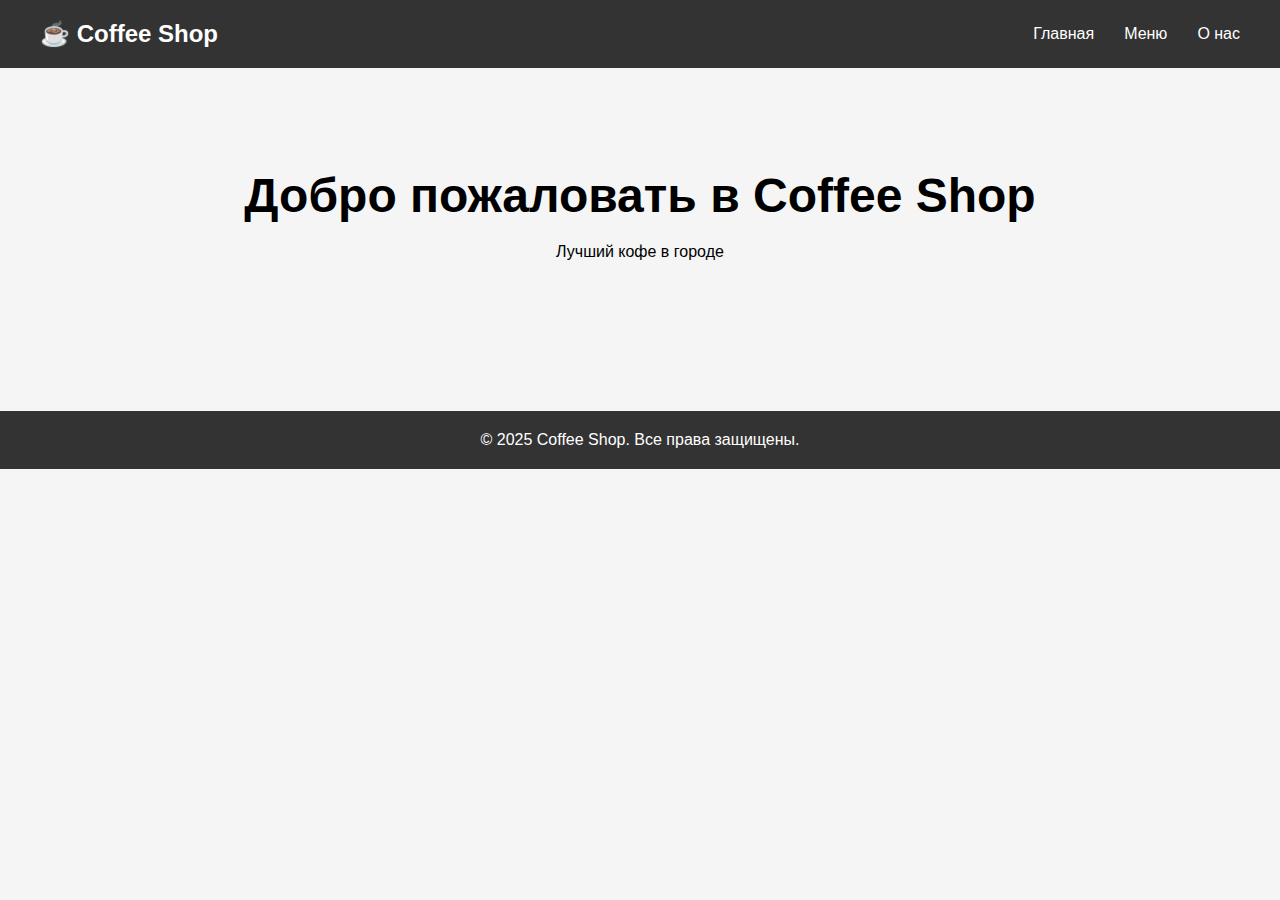
<file: index.html>
<!DOCTYPE html>
<html lang="ru">
<head>
    <meta charset="UTF-8">
    <meta name="viewport" content="width=device-width, initial-scale=1.0">
    <title>Coffee Shop - Главная</title>
    <link rel="stylesheet" href="css/styles.css">
</head>
<body>
    <header>
        <nav>
            <div class="logo">☕ Coffee Shop</div>
            <ul class="nav-links">
                <li><a href="index.html">Главная</a></li>
                <li><a href="menu.html">Меню</a></li>
                <li><a href="about.html">О нас</a></li>
            </ul>
        </nav>
    </header>

    <main>
        <section class="hero">
            <h1>Добро пожаловать в Coffee Shop</h1>
            <p>Лучший кофе в городе</p>
        </section>
    </main>

    <footer>
        <p>&copy; 2025 Coffee Shop. Все права защищены.</p>
    </footer>
</body>
</html>
</file>
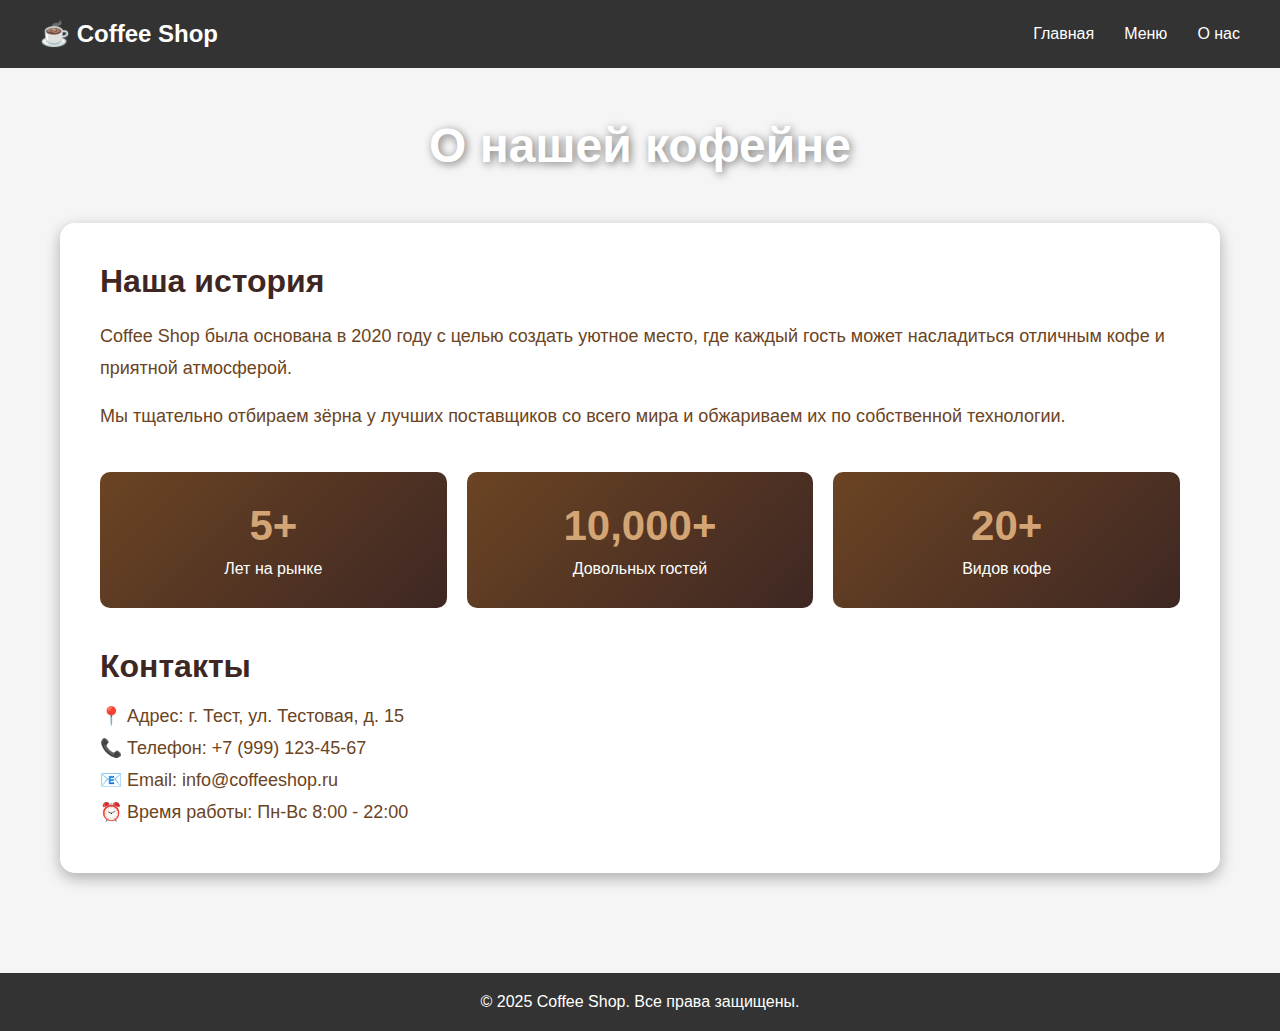
<file: about.html>
<!DOCTYPE html>
<html lang="ru">
<head>
    <meta charset="UTF-8">
    <meta name="viewport" content="width=device-width, initial-scale=1.0">
    <title>О нас - Coffee Shop</title>
    <link rel="stylesheet" href="css/styles.css">
</head>
<body>
    <header>
        <nav>
            <div class="logo">☕ Coffee Shop</div>
            <ul class="nav-links">
                <li><a href="index.html">Главная</a></li>
                <li><a href="menu.html">Меню</a></li>
                <li><a href="about.html">О нас</a></li>
            </ul>
        </nav>
    </header>

    <main>
        <section class="about-section">
            <h1>О нашей кофейне</h1>
            
            <div class="about-content">
                <div class="about-text">
                    <h2>Наша история</h2>
                    <p>
                        Coffee Shop была основана в 2020 году с целью создать уютное место, 
                        где каждый гость может насладиться отличным кофе и приятной атмосферой.
                    </p>
                    <p>
                        Мы тщательно отбираем зёрна у лучших поставщиков со всего мира и 
                        обжариваем их по собственной технологии.
                    </p>
                </div>

                <div class="about-stats">
                    <div class="stat-box">
                        <h3>5+</h3>
                        <p>Лет на рынке</p>
                    </div>
                    <div class="stat-box">
                        <h3>10,000+</h3>
                        <p>Довольных гостей</p>
                    </div>
                    <div class="stat-box">
                        <h3>20+</h3>
                        <p>Видов кофе</p>
                    </div>
                </div>

                <div class="contact-info">
                    <h2>Контакты</h2>
                    <p>📍 Адрес: г. Тест, ул. Тестовая, д. 15</p>
                    <p>📞 Телефон: +7 (999) 123-45-67</p>
                    <p>📧 Email: info@coffeeshop.ru</p>
                    <p>⏰ Время работы: Пн-Вс 8:00 - 22:00</p>
                </div>
            </div>
        </section>
    </main>

    <footer>
        <p>&copy; 2025 Coffee Shop. Все права защищены.</p>
    </footer>
</body>
</html>
</file>
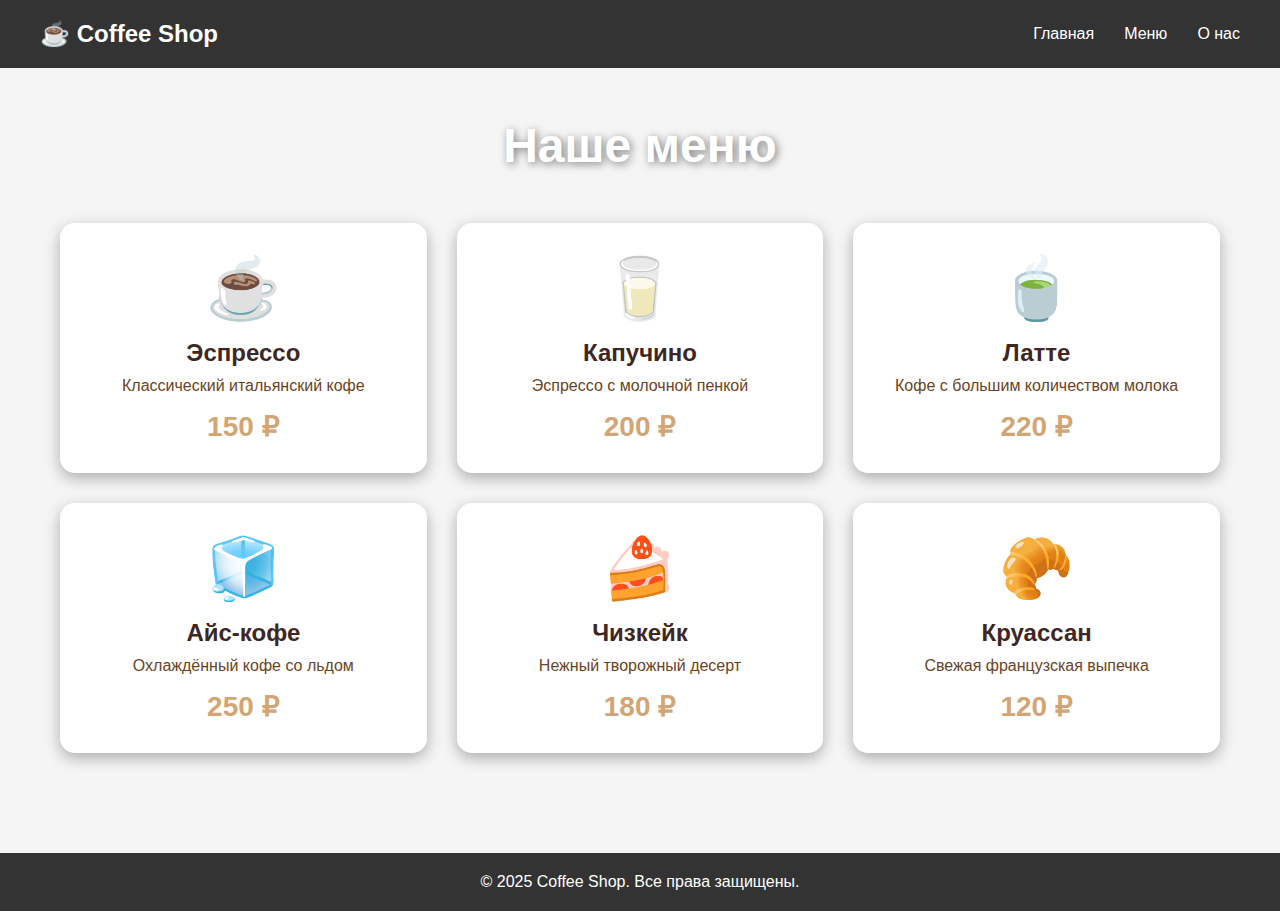
<file: menu.html>
<!DOCTYPE html>
<html lang="ru">
<head>
    <meta charset="UTF-8">
    <meta name="viewport" content="width=device-width, initial-scale=1.0">
    <title>Меню - Coffee Shop</title>
    <link rel="stylesheet" href="css/styles.css">
</head>
<body>
    <header>
        <nav>
            <div class="logo">☕ Coffee Shop</div>
            <ul class="nav-links">
                <li><a href="index.html">Главная</a></li>
                <li><a href="menu.html">Меню</a></li>
                <li><a href="about.html">О нас</a></li>
            </ul>
        </nav>
    </header>

    <main>
        <section class="menu-section">
            <h1>Наше меню</h1>
            
            <div class="menu-grid">
                <div class="menu-item">
                    <div class="item-icon">☕</div>
                    <h3>Эспрессо</h3>
                    <p>Классический итальянский кофе</p>
                    <span class="price">150 ₽</span>
                </div>

                <div class="menu-item">
                    <div class="item-icon">🥛</div>
                    <h3>Капучино</h3>
                    <p>Эспрессо с молочной пенкой</p>
                    <span class="price">200 ₽</span>
                </div>

                <div class="menu-item">
                    <div class="item-icon">🍵</div>
                    <h3>Латте</h3>
                    <p>Кофе с большим количеством молока</p>
                    <span class="price">220 ₽</span>
                </div>

                <div class="menu-item">
                    <div class="item-icon">🧊</div>
                    <h3>Айс-кофе</h3>
                    <p>Охлаждённый кофе со льдом</p>
                    <span class="price">250 ₽</span>
                </div>

                <div class="menu-item">
                    <div class="item-icon">🍰</div>
                    <h3>Чизкейк</h3>
                    <p>Нежный творожный десерт</p>
                    <span class="price">180 ₽</span>
                </div>

                <div class="menu-item">
                    <div class="item-icon">🥐</div>
                    <h3>Круассан</h3>
                    <p>Свежая французская выпечка</p>
                    <span class="price">120 ₽</span>
                </div>
            </div>
        </section>
    </main>

    <footer>
        <p>&copy; 2025 Coffee Shop. Все права защищены.</p>
    </footer>
</body>
</html>
</file>
<file: css/styles.css>
* {
    margin: 0;
    padding: 0;
    box-sizing: border-box;
}

body {
    font-family: Arial, sans-serif;
    background-color: #f5f5f5;
}

header {
    background-color: #333;
    padding: 20px;
}

nav {
    display: flex;
    justify-content: space-between;
    align-items: center;
    max-width: 1200px;
    margin: 0 auto;
}

.logo {
    color: white;
    font-size: 24px;
    font-weight: bold;
}

.nav-links {
    display: flex;
    list-style: none;
    gap: 30px;
}

.nav-links a {
    color: white;
    text-decoration: none;
}

.hero {
    text-align: center;
    padding: 100px 20px;
}

.hero h1 {
    font-size: 48px;
    margin-bottom: 20px;
}

footer {
    background-color: #333;
    color: white;
    text-align: center;
    padding: 20px;
    margin-top: 50px;
}



.menu-section {
    max-width: 1200px;
    margin: 0 auto;
    padding: 50px 20px;
}

.menu-section h1 {
    text-align: center;
    color: white;
    font-size: 48px;
    margin-bottom: 50px;
    text-shadow: 2px 2px 8px rgba(0, 0, 0, 0.5);
}

.menu-grid {
    display: grid;
    grid-template-columns: repeat(auto-fit, minmax(280px, 1fr));
    gap: 30px;
}

.menu-item {
    background-color: rgba(255, 255, 255, 0.95);
    padding: 30px;
    border-radius: 15px;
    text-align: center;
    transition: transform 0.3s;
    box-shadow: 0 5px 15px rgba(0, 0, 0, 0.3);
}

.menu-item:hover {
    transform: translateY(-10px);
}

.item-icon {
    font-size: 60px;
    margin-bottom: 15px;
}

.menu-item h3 {
    color: #3E2723;
    font-size: 24px;
    margin-bottom: 10px;
}

.menu-item p {
    color: #6B4423;
    margin-bottom: 15px;
}

.price {
    display: block;
    font-size: 28px;
    color: #D4A574;
    font-weight: bold;
}


.about-section {
    max-width: 1200px;
    margin: 0 auto;
    padding: 50px 20px;
}

.about-section h1 {
    text-align: center;
    color: white;
    font-size: 48px;
    margin-bottom: 50px;
    text-shadow: 2px 2px 8px rgba(0, 0, 0, 0.5);
}

.about-content {
    background-color: rgba(255, 255, 255, 0.95);
    padding: 40px;
    border-radius: 15px;
    box-shadow: 0 5px 15px rgba(0, 0, 0, 0.3);
}

.about-text {
    margin-bottom: 40px;
}

.about-text h2 {
    color: #3E2723;
    font-size: 32px;
    margin-bottom: 20px;
}

.about-text p {
    color: #6B4423;
    font-size: 18px;
    line-height: 1.8;
    margin-bottom: 15px;
}

.about-stats {
    display: grid;
    grid-template-columns: repeat(auto-fit, minmax(200px, 1fr));
    gap: 20px;
    margin-bottom: 40px;
}

.stat-box {
    background: linear-gradient(135deg, #6B4423 0%, #3E2723 100%);
    padding: 30px;
    border-radius: 10px;
    text-align: center;
    color: white;
}

.stat-box h3 {
    font-size: 42px;
    color: #D4A574;
    margin-bottom: 10px;
}

.stat-box p {
    font-size: 16px;
}

.contact-info {
    margin-top: 40px;
}

.contact-info h2 {
    color: #3E2723;
    font-size: 32px;
    margin-bottom: 20px;
}

.contact-info p {
    color: #6B4423;
    font-size: 18px;
    margin-bottom: 10px;
}
</file>
